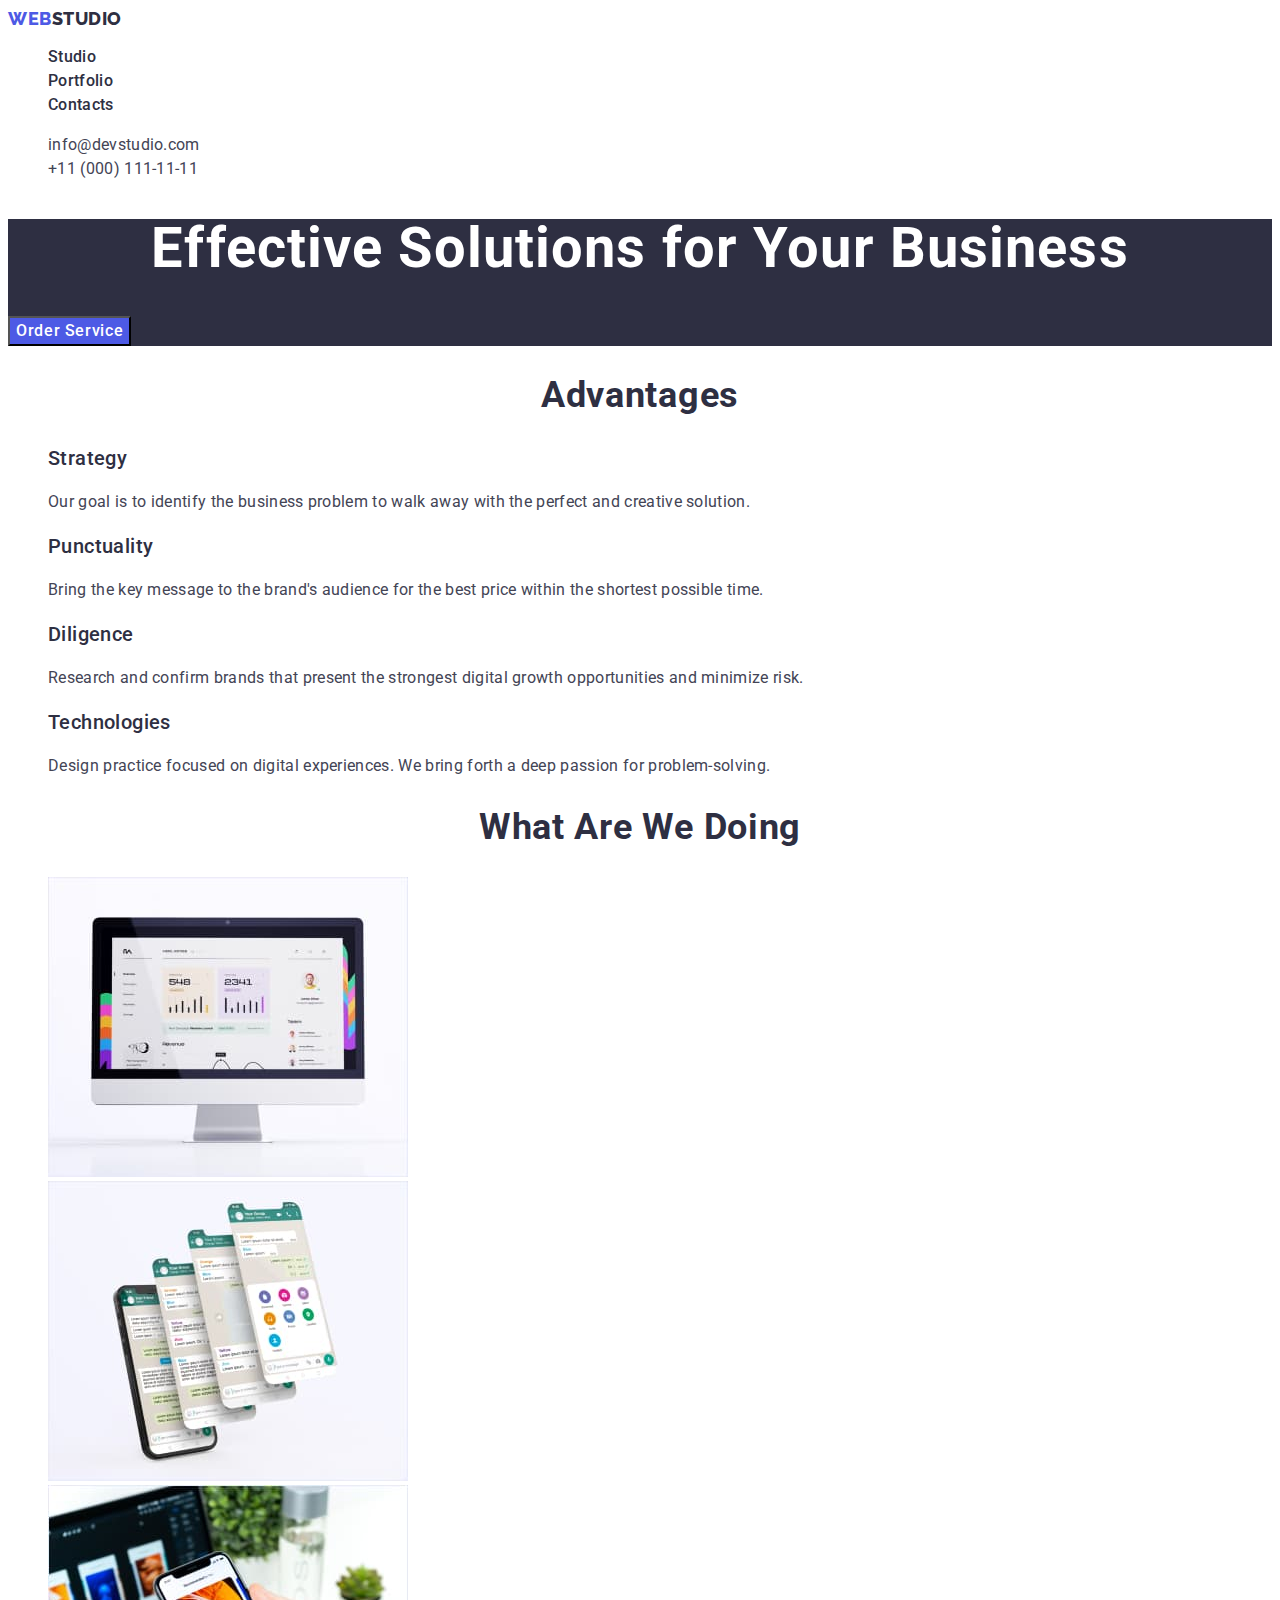
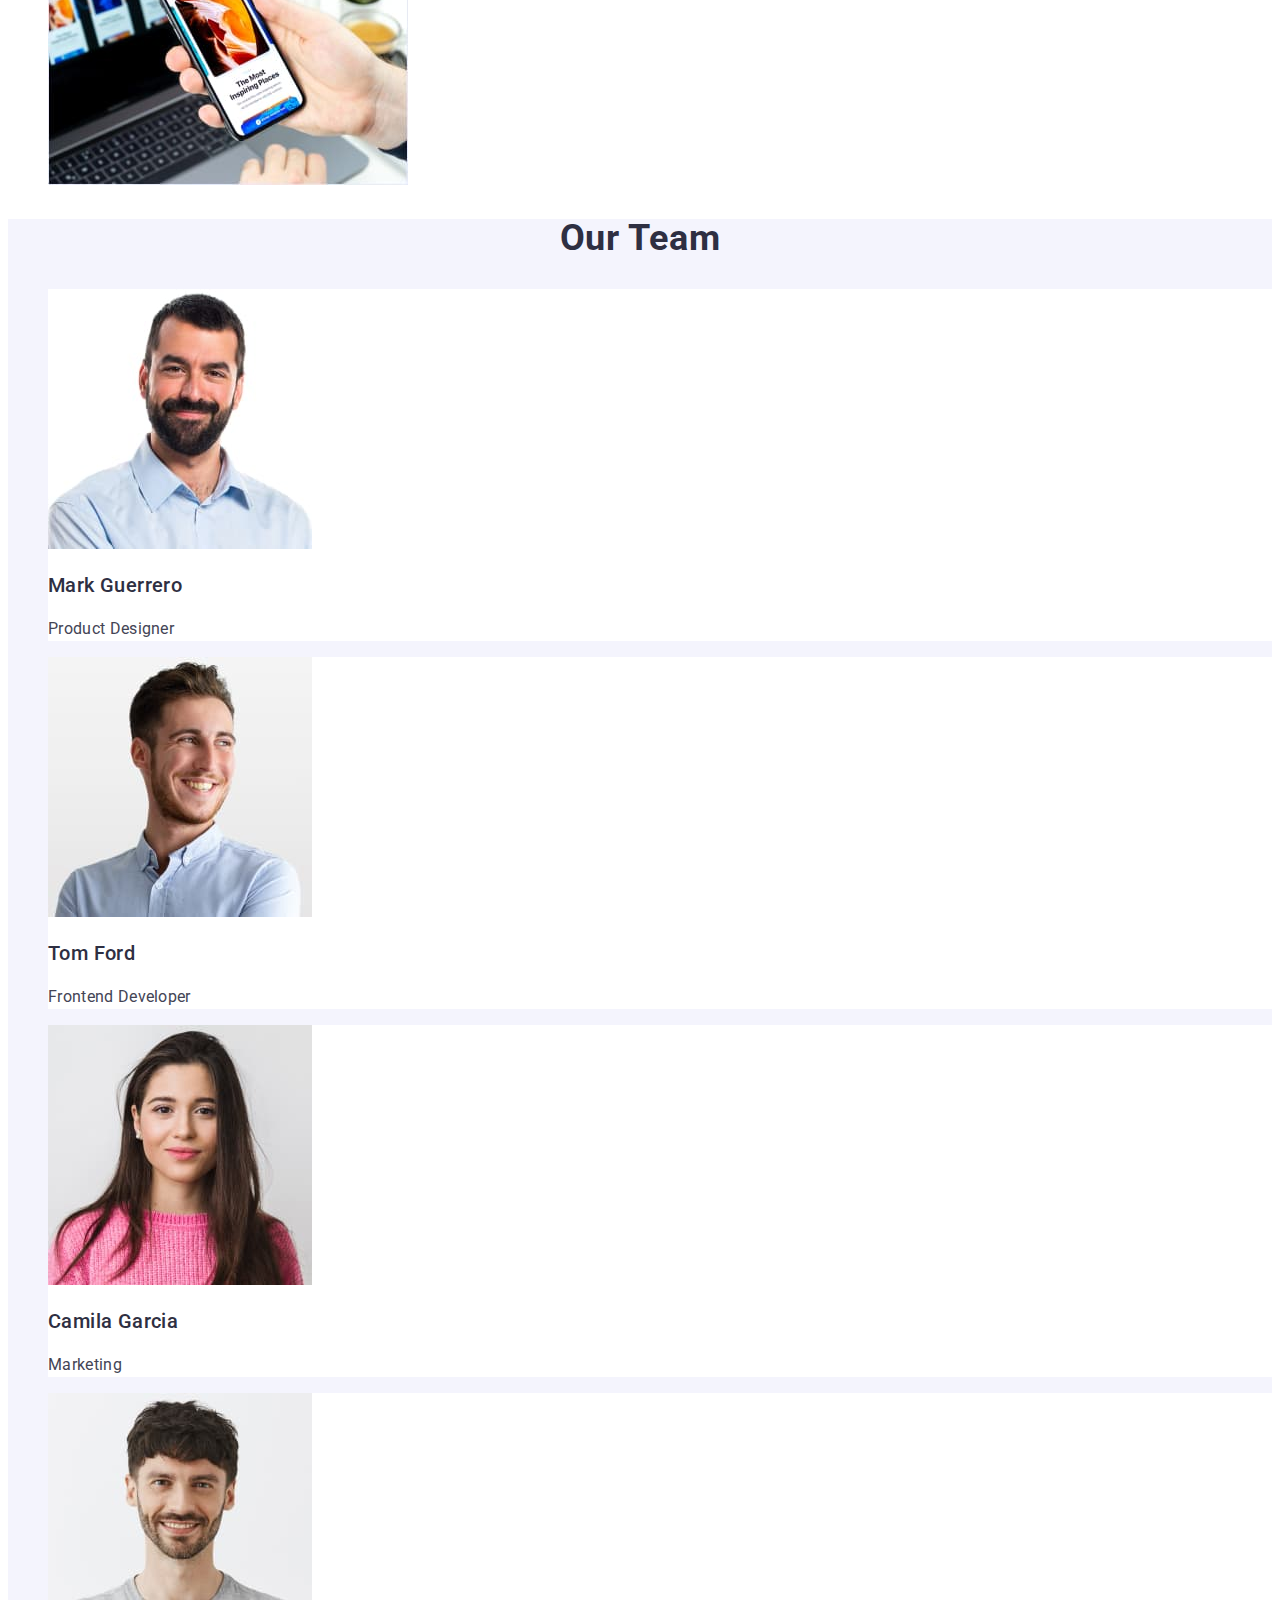
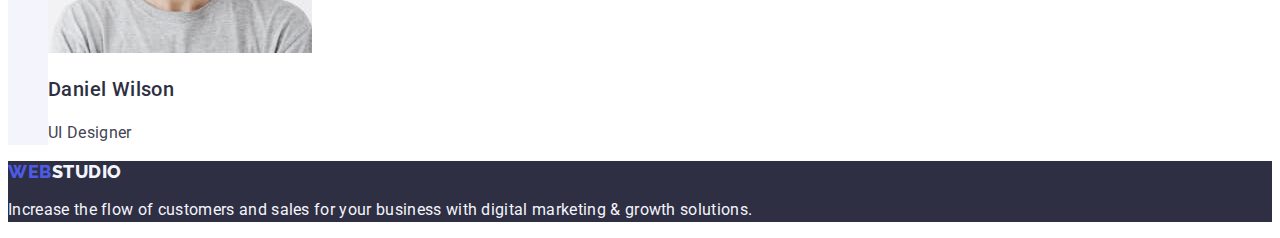
<file: index.html>
<!DOCTYPE html>
<html lang="en">
  <head>
    <meta charset="UTF-8" />
    <meta name="viewport" content="width=device-width, initial-scale=1.0" />
    <meta name="description" content="design-technologies" />
    <meta name="keywords" content="effective-solutions-for-your-business" />
    <link rel="preconnect" href="https://fonts.googleapis.com" />
    <link rel="preconnect" href="https://fonts.gstatic.com" crossorigin />
    <link
      href="https://fonts.googleapis.com/css2?family=Montserrat&family=Open+Sans:wght@400;600;700&family=Raleway:wght@700&family=Roboto:wght@400;500;700;900&display=swap"
      rel="stylesheet"
    />
    <link rel="stylesheet" href="./css/style.css" />
    <title>WebStudio</title>
  </head>
  <body class="body-section">
    <!--Header-section-->
    <header>
      <!--logo-->
      <nav>
        <a class="list link logo" href="./index.html"
          >Web<span class="span">Studio</span>
        </a>
        <!--header-menu-->
        <ul class="list">
          <li>
            <a class="nav-elements link" href="./index.html">Studio</a>
          </li>
          <li>
            <a class="nav-elements link" href="./portfolio.html">Portfolio</a>
          </li>
          <!--aici am ramas-->
          <li>
            <a class="nav-elements link" href=""> Contacts</a>
          </li>
        </ul>
      </nav>
      <!--contacts-->
      <address class="adress">
        <!--de la <adress> am scos clasa adress-->
        <ul class="list">
          <li>
            <a class="link adress-color" href="mailto:info@devstudio.com"
              >info@devstudio.com</a
            >
          </li>
          <li>
            <a class="link adress-color" href="tel:+110001111111"
              >+11 (000) 111-11-11</a
            >
          </li>
        </ul>
      </address>
    </header>
    <!--main-section-->
    <main>
      <!--titel section-sectiunea 1-->
      <section class="header-section">
        <h1 class="header-title">Effective Solutions for Your Business</h1>
        <button class="order-service-button" type="button">
          Order Service
        </button>
      </section>

      <!--advantage-list section sectiunea 2-->
      <section>
        <h2 class="advantages-title">Advantages</h2>
        <ul class="list">
          <li>
            <h3 class="advantages-sub-title">Strategy</h3>
            <p class="paragraf">
              Our goal is to identify the business problem to walk away with the
              perfect and creative solution.
            </p>
          </li>
          <li>
            <h3 class="advantages-sub-title">Punctuality</h3>
            <p class="paragraf">
              Bring the key message to the brand's audience for the best price
              within the shortest possible time.
            </p>
          </li>
          <li>
            <h3 class="advantages-sub-title">Diligence</h3>
            <p class="paragraf">
              Research and confirm brands that present the strongest digital
              growth opportunities and minimize risk.
            </p>
          </li>
          <li>
            <h3 class="advantages-sub-title">Technologies</h3>
            <p class="paragraf">
              Design practice focused on digital experiences. We bring forth a
              deep passion for problem-solving.
            </p>
          </li>
        </ul>
      </section>

      <!--What-are-we-doing-sectiunea 3-->
      <section>
        <h2 class="section-c">What are we doing</h2>
        <ul class="list">
          <li>
            <img
              src="./images/what-are-we-doing-pict-1.jpg"
              alt="what-are-we-doing-pict-1"
              width="360"
            />
          </li>
          <li>
            <img
              src="./images/what-are-we-doing-pict-2.jpg"
              alt="what-are-we-doing-pict-2"
              width="360"
            />
          </li>
          <li>
            <img
              src="./images/what-are-we-doing-pict-3.jpg"
              alt="images/what-are-we-doing-pict-3"
              width="360"
            />
          </li>
        </ul>
      </section>
      <!--Our-Team-section-sectiunea-4-->
      <section class="section-d">
        <h2 class="section-c">Our Team</h2>
        <ul class="list">
          <li class="image-section-d">
            <img src="./images/our-team-1.jpg" alt="our-team-1" width="264" />
            <h3 class="advantages-sub-title">Mark Guerrero</h3>
            <p class="paragraf">Product Designer</p>
          </li>
          <li class="image-section-d">
            <img src="./images/our-team-2.jpg" alt="our-team-2" width="264" />
            <h3 class="advantages-sub-title">Tom Ford</h3>
            <p class="paragraf">Frontend Developer</p>
          </li>
          <li class="image-section-d">
            <img src="./images/our-team-3.jpg" alt="our-team-3" width="264" />
            <h3 class="advantages-sub-title">Camila Garcia</h3>
            <p class="paragraf">Marketing</p>
          </li>
          <li class="image-section-d">
            <img src="./images/our-team-4.jpg" alt="our-team-4" width="264" />
            <h3 class="advantages-sub-title">Daniel Wilson</h3>
            <p class="paragraf">UI Designer</p>
          </li>
        </ul>
      </section>
    </main>
    <!--footer-section-->
    <footer class="footer-studio">
      <!--logo-->
      <a class="logo link" href="./index.html"
        >Web<span class="footer-span">Studio</span></a
      >
      <p class="footer-p">
        Increase the flow of customers and sales for your business with digital
        marketing & growth solutions.
      </p>
    </footer>
  </body>
</html>
</file>
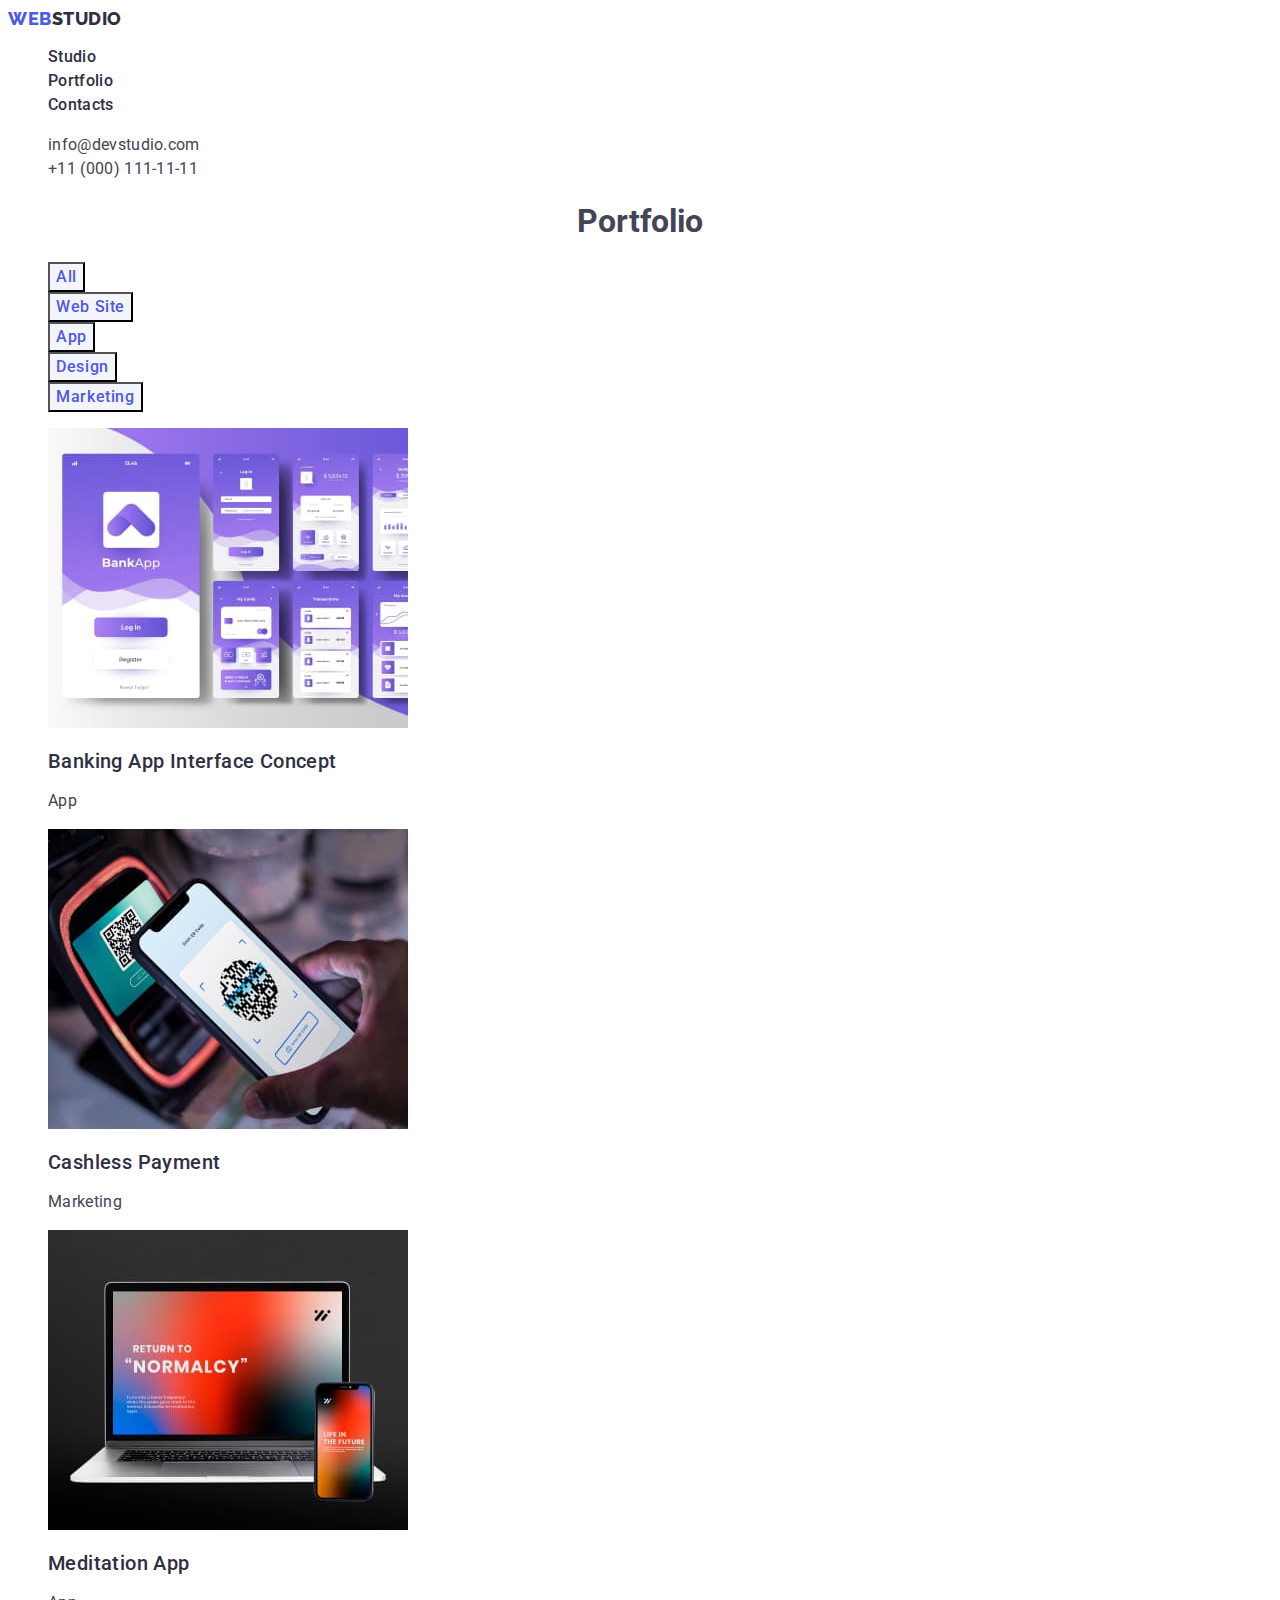
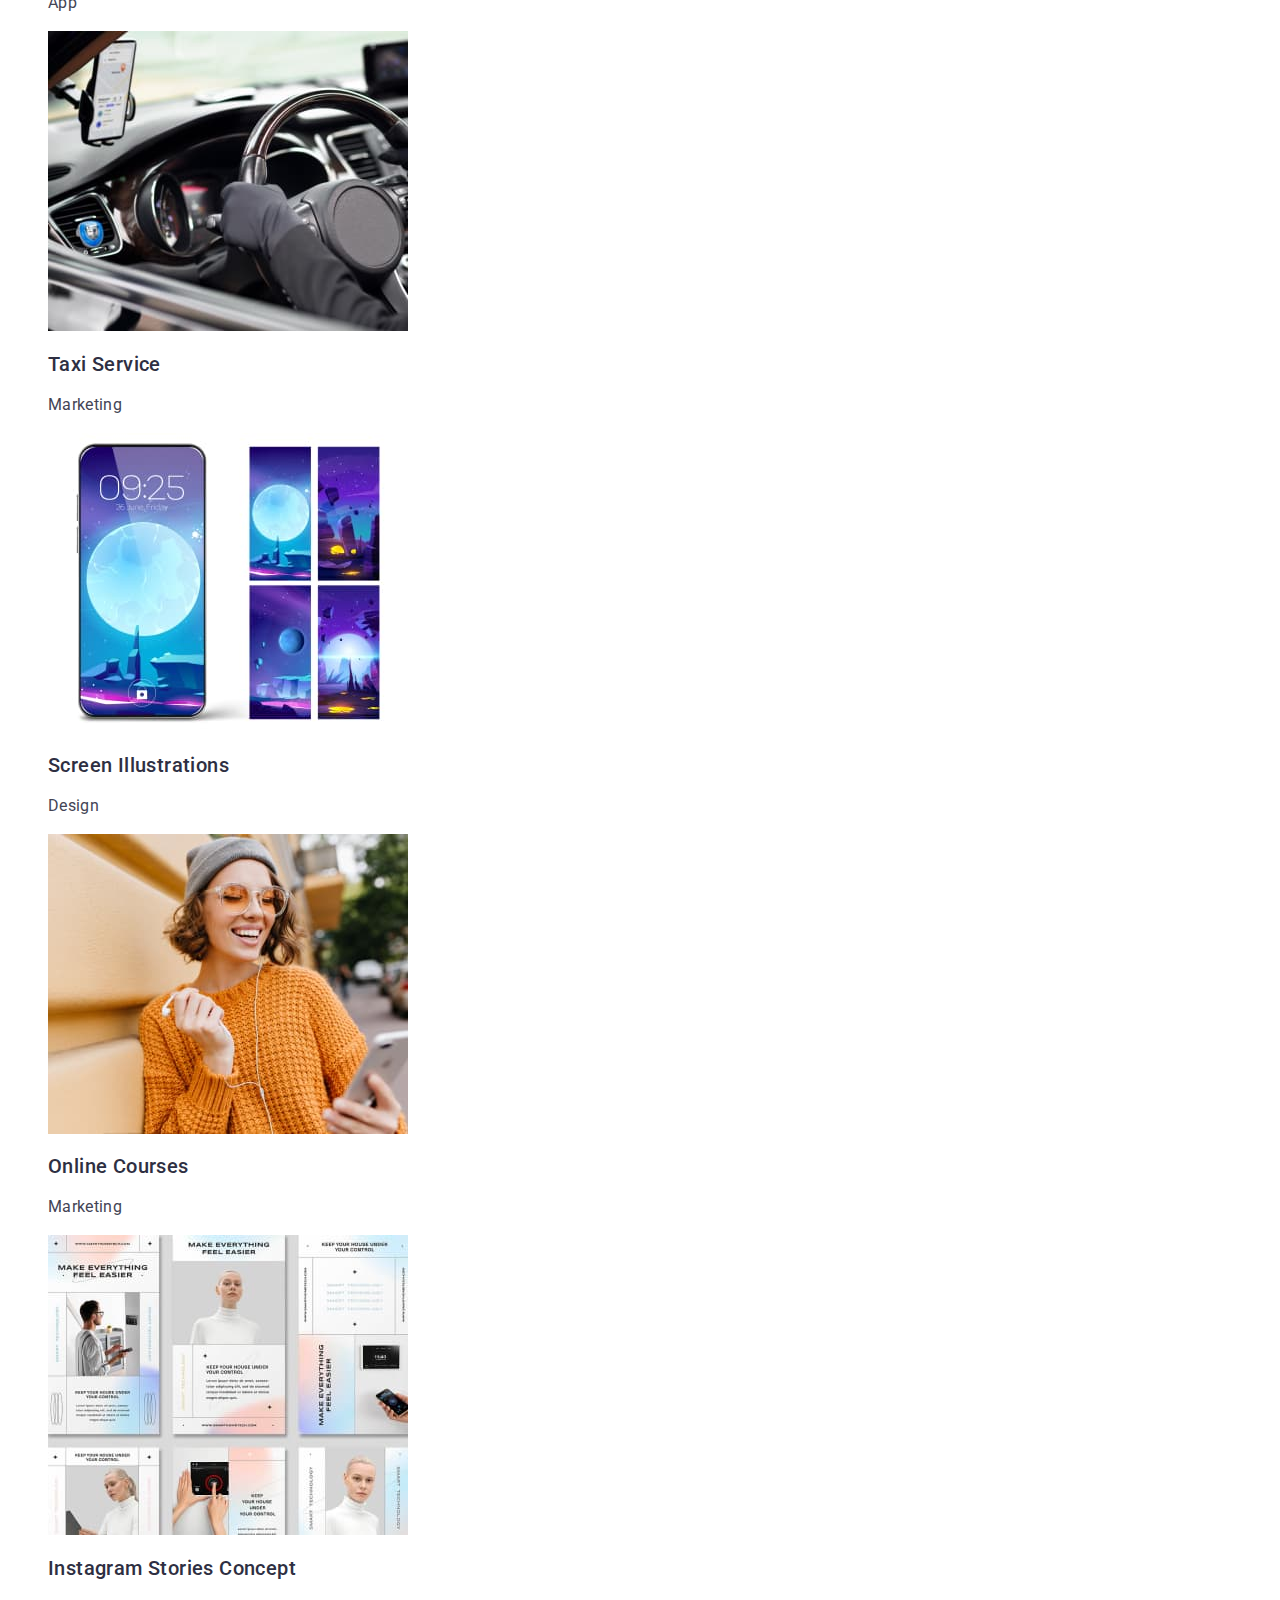
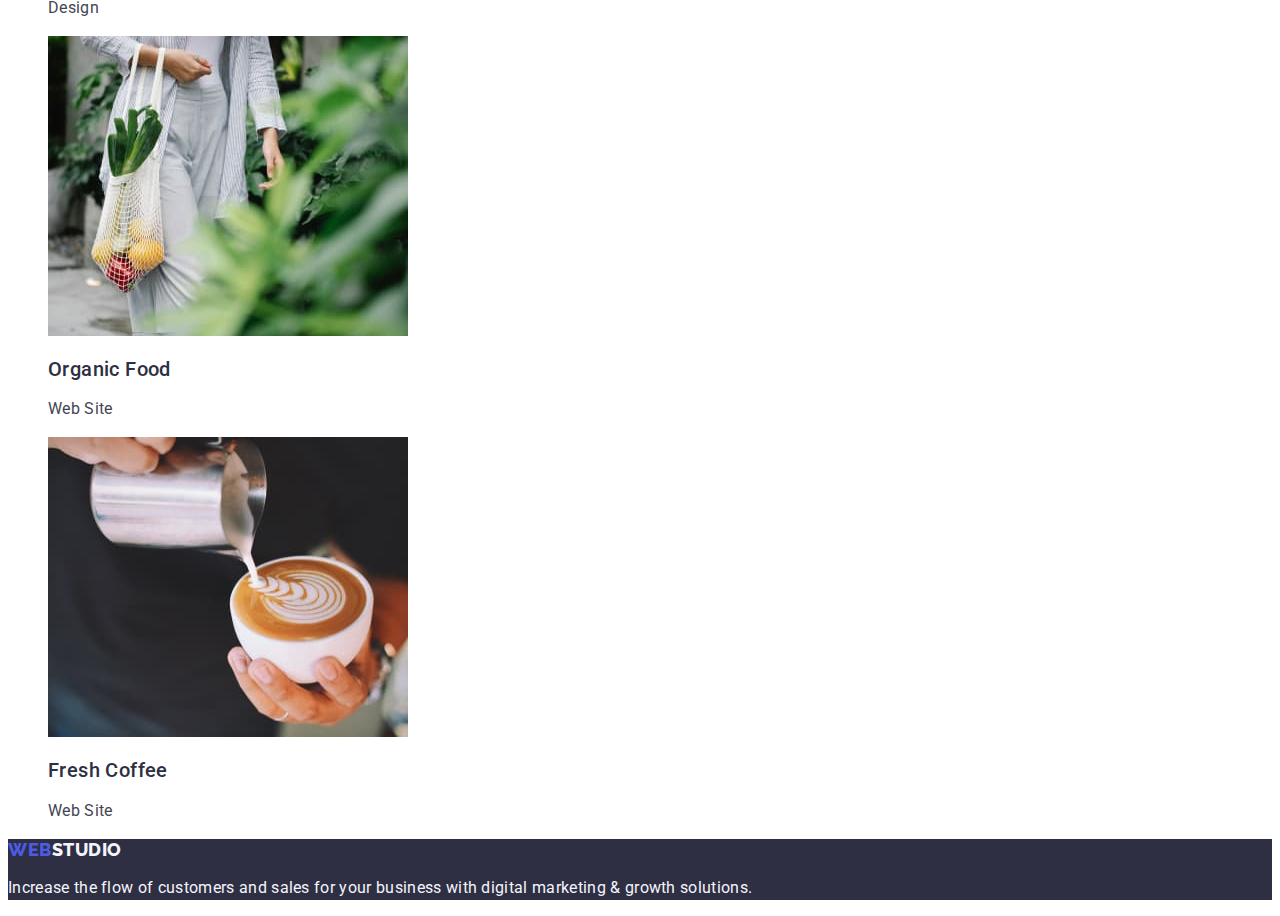
<file: portfolio.html>
<!DOCTYPE html>
<html lang="en">
  <head>
    <meta charset="UTF-8" />
    <meta name="viewport" content="width=device-width, initial-scale=1.0" />
    <meta name="description" content="design-technologies" />
    <meta name="keywords" content="effective-solutions-for-your-business" />

    <link rel="preconnect" href="https://fonts.googleapis.com" />
    <link rel="preconnect" href="https://fonts.gstatic.com" crossorigin />
    <link
      href="https://fonts.googleapis.com/css2?family=Montserrat&family=Open+Sans:wght@400;600;700&family=Raleway:wght@700&family=Roboto:wght@400;500;700;900&display=swap"
      rel="stylesheet"
    />
    <link rel="stylesheet" href="./css/style.css" />
    <title>Portofoliu</title>
  </head>
  <body class="body-section">
    <!--Header-section-->
    <header>
      <!--logo-->
      <nav>
        <a class="list link logo" href="./index.html"
          >Web<span class="span">Studio</span>
        </a>
        <!--header-menu-->
        <ul class="list">
          <li>
            <a class="nav-elements link" href="./index.html">Studio</a>
          </li>
          <li>
            <a class="nav-elements link" href="./portfolio.html">Portfolio</a>
          </li>
          <!--aici am ramas-->
          <li>
            <a class="nav-elements link" href=""> Contacts</a>
          </li>
        </ul>
      </nav>
      <!--contacts-->
      <address class="adress">
        <!--de la <adress> am scos clasa adress-->
        <ul class="list">
          <li>
            <a class="link adress-color" href="mailto:info@devstudio.com"
              >info@devstudio.com</a
            >
          </li>
          <li>
            <a class="link adress-color" href="tel:+110001111111"
              >+11 (000) 111-11-11</a
            >
          </li>
        </ul>
      </address>
    </header>
    <!--main-section-->

    <main>
      <section>
        <h1 class="h1-portfolio">Portfolio</h1>
        <!--upper part-->
        <ul class="list">
          <li><button class="portfolio-button" type="button">All</button></li>
          <li>
            <button class="portfolio-button" type="button">Web Site</button>
          </li>
          <li><button class="portfolio-button" type="button">App</button></li>
          <li>
            <button class="portfolio-button" type="button">Design</button>
          </li>
          <li>
            <button class="portfolio-button" type="button">Marketing</button>
          </li>
        </ul>
        <!--lower part-->
        <ul class="list">
          <li>
            <a class="link" href="">
              <img
                src="./images/banking-app-interface-concept.jpg"
                alt="Banking App Interface Concept"
                width="360"
              />
              <h2 class="advantages-sub-title">
                Banking App Interface Concept
              </h2>
              <p class="paragraf">App</p>
            </a>
          </li>
          <li>
            <a class="link" href="">
              <img
                src="./images/cashless-payment.jpg"
                alt="Cashless Payment"
                width="360"
              />
              <h2 class="advantages-sub-title">Cashless Payment</h2>
              <p class="paragraf">Marketing</p>
            </a>
          </li>
          <li>
            <a class="link" href="">
              <img
                src="./images/meditaion-app.jpg"
                alt="Meditaion App"
                width="360"
              />
              <h2 class="advantages-sub-title">Meditation App</h2>
              <p class="paragraf">App</p>
            </a>
          </li>
          <li>
            <a class="link" href="">
              <img
                src="./images/taxi-service.jpg"
                alt="Taxi Service"
                width="360"
              />
              <h2 class="advantages-sub-title">Taxi Service</h2>
              <p class="paragraf">Marketing</p>
            </a>
          </li>
          <li>
            <a class="link" href="">
              <img
                src="./images/screen-illustrations.jpg"
                alt="Screen  Illustrations"
                width="360"
              />
              <h2 class="advantages-sub-title">Screen Illustrations</h2>
              <p class="paragraf">Design</p>
            </a>
          </li>
          <li>
            <a class="link" href="">
              <img
                src="./images/oline-courses.jpg"
                alt="Online Courses"
                width="360"
              />
              <h2 class="advantages-sub-title">Online Courses</h2>
              <p class="paragraf">Marketing</p>
            </a>
          </li>
          <li>
            <a class="link" href="">
              <img
                src="./images/instagram-stories-concept.jpg"
                alt="Instagram Stories Concept"
                width="360"
              />
              <h2 class="advantages-sub-title">Instagram Stories Concept</h2>
              <p class="paragraf">Design</p>
            </a>
          </li>
          <li>
            <a class="link" href="">
              <img
                src="./images/organic-food.jpg"
                alt="Organic Food"
                width="360"
              />
              <h2 class="advantages-sub-title">Organic Food</h2>
              <p class="paragraf">Web Site</p>
            </a>
          </li>
          <li>
            <a class="link" href="">
              <img
                src="./images/fresh-coffee.jpg"
                alt="Fresh Coffee"
                width="360"
              />
              <h2 class="advantages-sub-title">Fresh Coffee</h2>
              <p class="paragraf">Web Site</p>
            </a>
          </li>
        </ul>
      </section>
    </main>

    <!--footer-section-->
    <footer class="footer-studio">
      <!--logo-->
      <a class="logo link" href="./index.html"
        >Web<span class="footer-span">Studio</span></a
      >
      <p class="footer-p">
        Increase the flow of customers and sales for your business with digital
        marketing & growth solutions.
      </p>
    </footer>
  </body>
</html>
</file>
<file: css/style.css>
:root {
  --font-family: "Roboto", sans-serif;
  --nav-font-family: "Relaway", sans-serif;
  --navy-blue-color: #2e2f42;
  --iris-color: #4d5ae5;
  --slate-color: #434455;
  --white-color: #fff;
  --ocean-color: #404bbf;
  --cloud-color: #f4f4fd;
}

.body-section {
  font-family: var(--font-family);
  color: var(--slate-color);
  background-color: #ffffffff;
}
.logo {
  font-family: "Raleway", sans-serif;
  font-weight: 800;
  font-size: 18px;
  line-height: 1.17;
  letter-spacing: 0.03em;
  text-transform: uppercase;
  color: var(--iris-color);
}
.link {
  text-decoration: none;
}
.span {
  color: var(--navy-blue-color);
}
.list {
  list-style: none;
}
.nav-elements {
  font-weight: 500;
  font-size: 16px;
  line-height: 1.5;
  letter-spacing: 0.02em;
  color: var(--navy-blue-color);
}
.nav-elements:hover,
.nav-elements:focus {
  color: #404bbf;
}
.nav-link:focus {
  color: #404bbf;
}
.adress {
  font-family: "Roboto";
  font-size: 16px;
  font-style: normal;
  font-weight: 400;
  line-height: 24px; /* 150% */
  letter-spacing: 0.32px;
  list-style: none;
}
.adress-color {
  color: var(--slate-color);
}

.adress-color:hover,
.adress-color:focus {
  color: var(--ocean-color);
}
.header-title {
  /* Header 1 */
  font-family: "Roboto";
  font-size: 56px;
  font-style: normal;
  font-weight: 700;
  letter-spacing: 1.12px;
  color: var(--white-color);
  text-align: center;
  line-height: 1.07;
}
.header-section {
  background-color: var(--navy-blue-color);
}
.order-service-button {
  background-color: #4d5ae5;
  font-family: "Roboto", sans-serif;
  font-weight: 500;
  font-size: 16px;
  line-height: 1.5;
  letter-spacing: 0.04em;
  color: #ffffff;
  cursor: pointer;
  font-style: normal;
}
.order-service-button:hover,
.order-service-button:focus {
  background-color: #404bbf;
}
.advantages-title {
  font-size: 36px;
  line-height: 1.11; /* 111.111% */
  letter-spacing: 0.72px;
  text-transform: capitalize;
  color: var(--navy-blue-color);
  text-align: center;
  color: var(--navy-blue-color);
}
.advantages-sub-title {
  font-weight: 500;
  font-size: 20px;
  line-height: 1.2;
  letter-spacing: 0.02em;
  color: var(--navy-blue-color);
}
.paragraf {
  font-size: 16px;
  line-height: 1.5;
  letter-spacing: 0.02em;
  color: var(--slate-color);
}
.section-c {
  font-size: 36px;
  line-height: 1.11;
  text-align: center;
  letter-spacing: 0.02em;
  text-transform: capitalize;
  color: var(--navy-blue-color);
}
.section-d {
  background-color: #f4f4fd;
}
.image-section-d {
  background-color: #ffffffff;
}
.footer-studio {
  background-color: var(--navy-blue-color);
}
.footer-span {
  color: #f4f4fd;
}
.footer-p {
  line-height: 1.5;
  color: var(--cloud-color);
  letter-spacing: 0.02em;
}
/* pagina portfolio*/
.portfolio-button {
  font-family: "Roboto", sans-serif;
  font-weight: 500;
  font-size: 16px;
  line-height: 1.5;
  letter-spacing: 0.04em;
  color: var(--iris-color);
  background-color: var(--cloud-color);
}
.portfolio-button:hover,
.portfolio-button:focus {
  color: #ffffffff;
  background-color: #404bbf;
  cursor: pointer;
}
.h1-portfolio {
  text-align: center;
  font-family: "Roboto" sans-serif;
}
</file>
